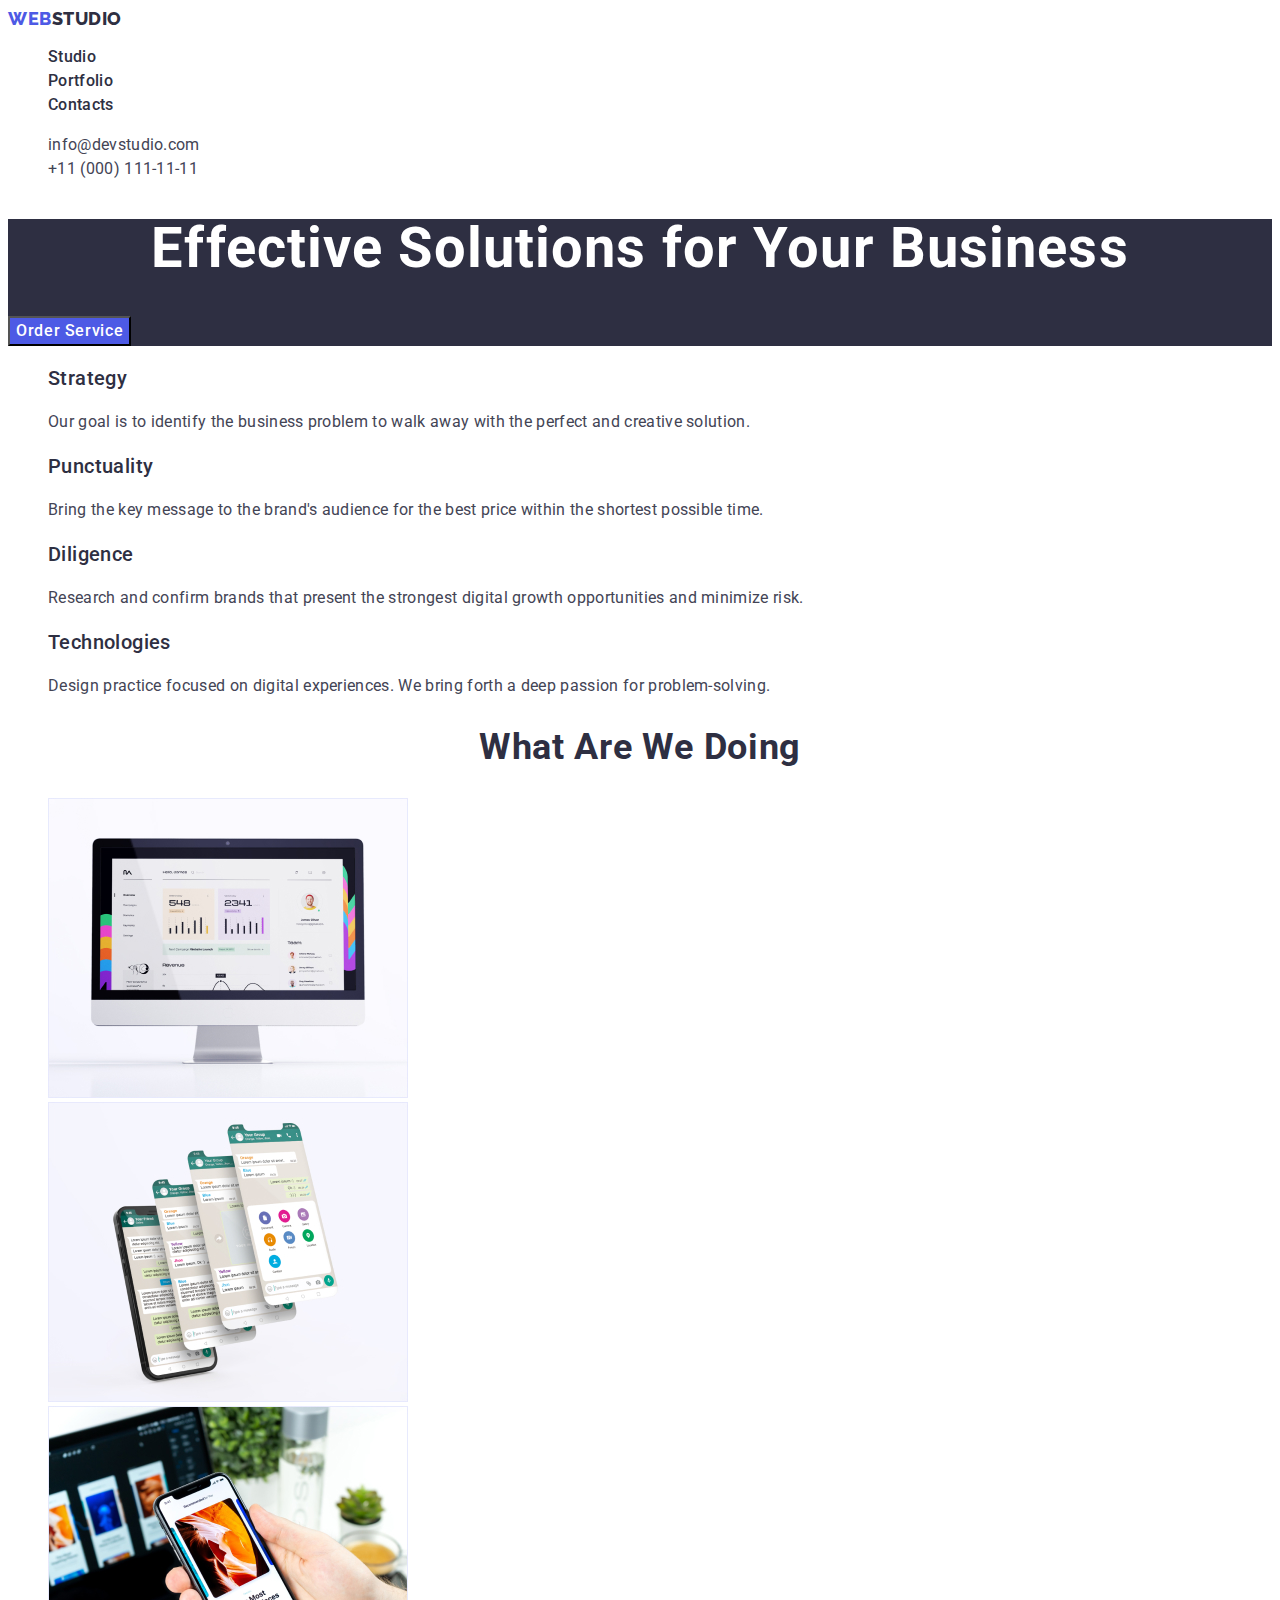
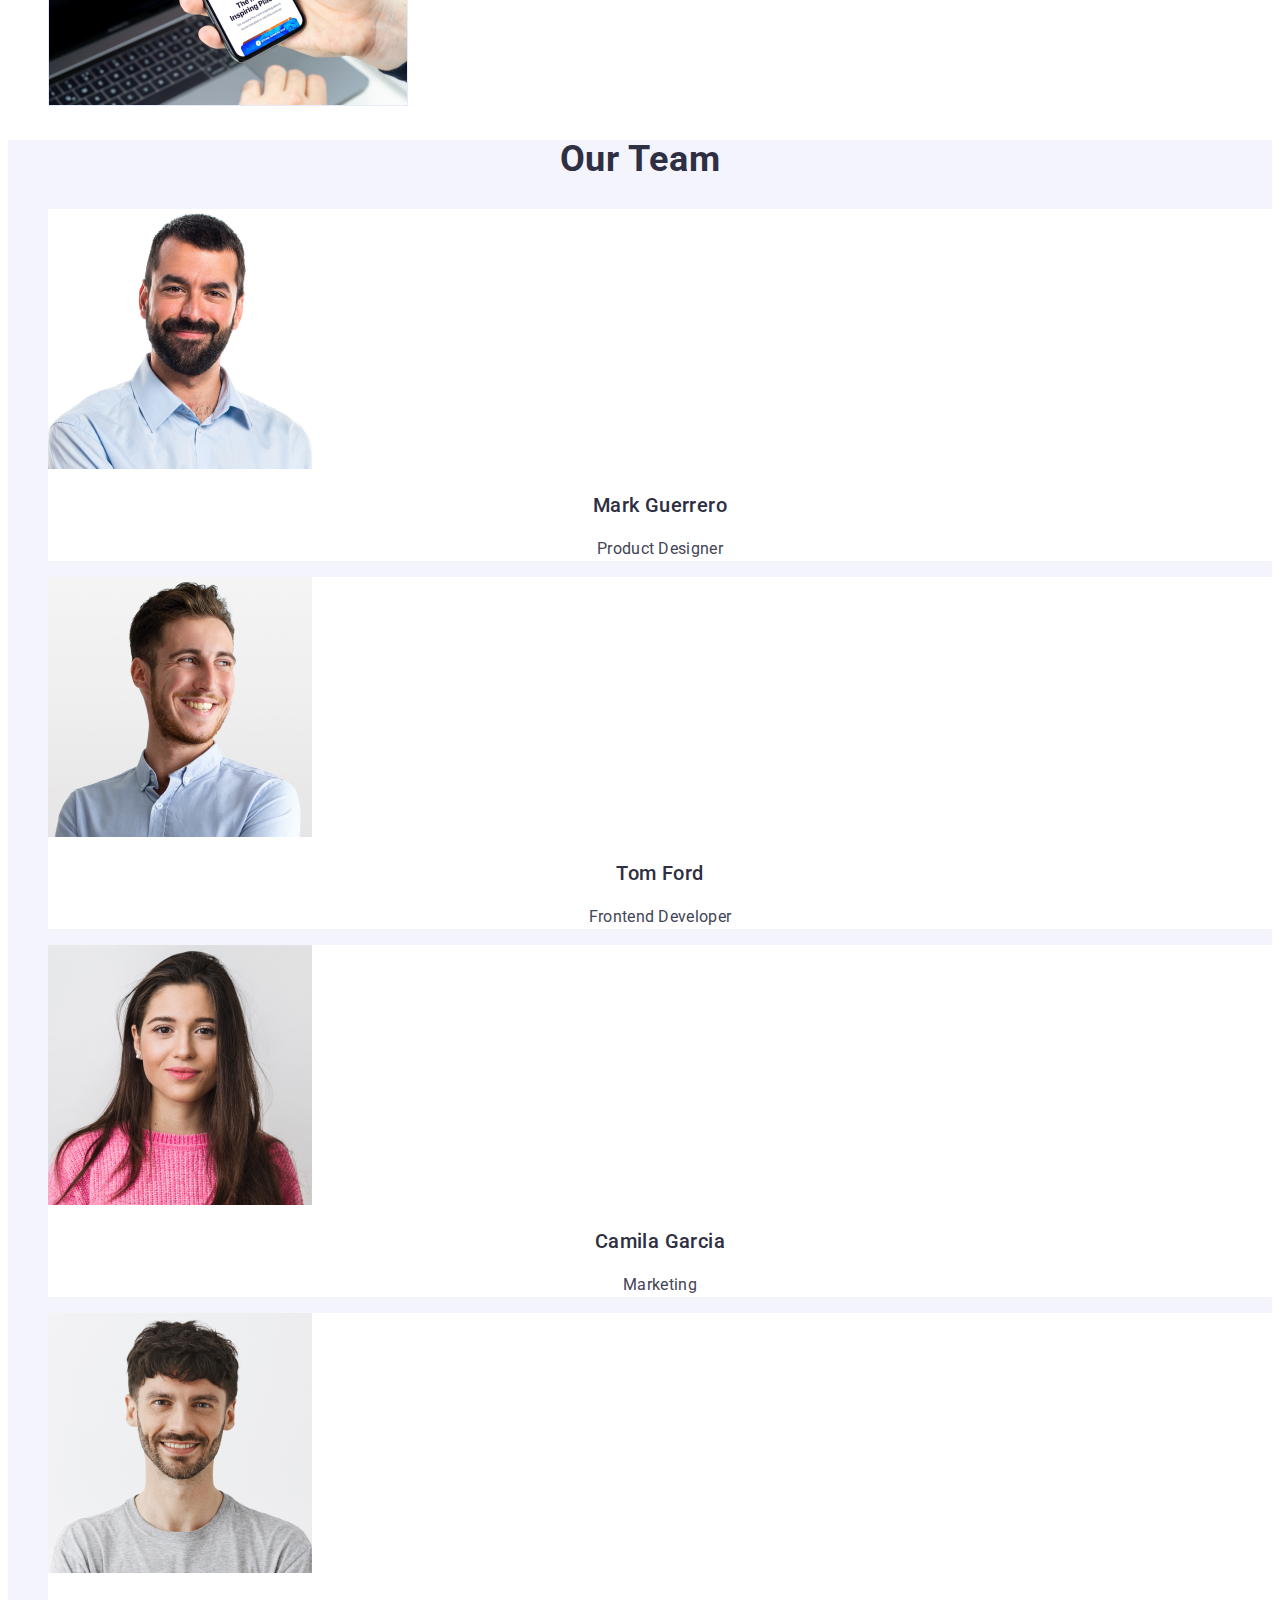
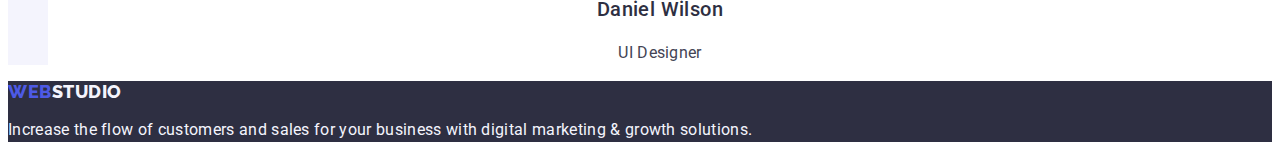
<file: index.html>
<!DOCTYPE html>
<html lang="en">

<head>
    <meta charset="UTF-8">
    <meta http-equiv="X-UA-Compatible" content="IE=edge">
    <meta name="viewport" content="width=device-width, initial-scale=1.0">
    <!--Fonts-stules-->
    <link rel="preconnect" href="https://fonts.googleapis.com">
    <link rel="preconnect" href="https://fonts.gstatic.com" crossorigin>
    <link
        href="https://fonts.googleapis.com/css2?family=Raleway:wght@800&family=Roboto:wght@400;500;700;900&display=swap"
        rel="stylesheet">
    <!--Custom-styles-->
    <link rel="stylesheet" href="./css/styles.css">
    <title>WebStudio</title>
</head>

<body>

    <!-- header -->
    <header class="header">
        <nav class="header-nav">
            <a class="header-loga link" href="./index.html">Web<span class="loga">Studio</span></a>
            <ul class="header-nav-list list">
                <li class="header-nav-item"> <a class="heqder-link text link" href="./index.html">Studio</a></li>
                <li class="header-nav-item"><a class="heqder-link text link" href="./portfolio.html">Portfolio</a></li>
                <li class="header-nav-item"><a class="heqder-link text link" href="">Contacts</a></li>
            </ul>
        </nav>
        <address class="header-address">
            <ul class="header-address-list list">
                <li class="header-address-contact"> <a class="header-contact-link small  link"
                        href="mailto:info@devstudio.com">info@devstudio.com</a></li>
                <li class="header-address-contact"> <a class="header-contact-link small  link"
                        href="tel:+110001111111">+11
                        (000)
                        111-11-11</a></li>
            </ul>
        </address>

    </header>

    <!-- main-->
    <main>
        <!-- hero image-->
        <section class="section-hero-image">
            <h1 class="hero-imege-title title">Effective Solutions for Your Business</h1>
            <button class="imege-button" type="button">Order Service</button>
        </section>
        <!-- section 1-->
        <section class="section-advantage">
            <h2 class="subject" hidden>Our advantage</h2>
            <ul class="advantage-list list">
                <li class="advantage-item">
                    <h3 class="advantage-title heading">Strategy</h3>
                    <p class="advantage-text small">Our goal is to identify the business
                        problem to walk away with the perfect and creative solution.</p>
                </li>
                <li class="advantage-item">
                    <h3 class="advantage-title heading">Punctuality</h3>
                    <p class="advantage-text small">Bring the key message to the brand's audience for the
                        best
                        price within the shortest possible
                        time.
                    </p>
                </li>
                <li class="advantage-item">
                    <h3 class="advantage-title heading">Diligence</h3>
                    <p class="advantage-text small">Research and confirm brands that present the strongest
                        digital
                        growth opportunities and minimize
                        risk.
                    </p>
                </li>
                <li class="advantage-item">
                    <h3 class="advantage-title heading">Technologies</h3>
                    <p class="advantage-text small">Design practice focused on digital experiences. We
                        bring
                        forth a deep passion for
                        problem-solving.
                    </p>
                </li>
            </ul>
        </section>

        <!-- section 2 product-->
        <section class="section-product">
            <h2 class="product-title subject">What are we doing</h2>
            <ul class="product-list list">
                <li class="product-item"><img class="product-item-img" src="./images/section2/Rectangle1.jpg"
                        alt="the computer on which the site is displayed." Width="360" Height="300">
                </li>
                <li class="product-item"><img class="product-item-img" src="./images/section2/Rectangle2.jpg"
                        alt="open application on the mobile phone." Width="360" Height="300">
                </li>
                <li class="product-item"><img class="product-item-img" src="./images/section2/Rectangle3.jpg"
                        alt="the program is open on the mobile phone and computer." Width="360" Height="300">
                </li>
            </ul>
        </section>
        <!-- section 3 team-->
        <section class="section-team">
            <h2 class="team-title subject">Our Team</h2>
            <ul class="team-list list">
                <li class="team-item"><img class="team-item-img" src="./images/section3/img1j.jpg"
                        alt="a man with dark hair and a beard." Width="264" Height="260">
                    <h3 class="team-item-title heading">Mark Guerrero</h3>
                    <p class="team-item-text small">Product Designer</p>
                </li>
                <li class="team-item"><img class="team-item-img" src="./images/section3/img2j.jpg"
                        alt="a man with blond hair and a sincere smile." Width="264" Height="260">
                    <h3 class="team-item-title heading">Tom Ford</h3>
                    <p class="team-item-text small">Frontend Developer</p>
                </li>
                <li class="team-item"><img class="team-item-img" src="./images/section3/img3j.jpg"
                        alt="woman with dark long hair." Width="264" Height="260">
                    <h3 class="team-item-title heading">Camila Garcia</h3>
                    <p class="team-item-text small">Marketing</p>
                </li>
                <li class="team-item"><img class="team-item-img" src="./images/section3/img4j.jpg"
                        alt="a man with dark hair in a t-shirt who is smiling." Width="264" Height="260">
                    <h3 class="team-item-title heading">Daniel Wilson</h3>
                    <p class="team-item-text small">UI Designer</p>
                </li>
            </ul>
        </section>
    </main>

    <!--footer-->
    <footer class="footer">
        <a class="footer-loga link" href="./index.html">Web<span class="loga-footer">Studio</span></a>
        <p class="footer-text ">Increase the flow of customers and sales for your business with digital marketing &
            growth solutions.</p>
    </footer>

</body>

</html>
</file>
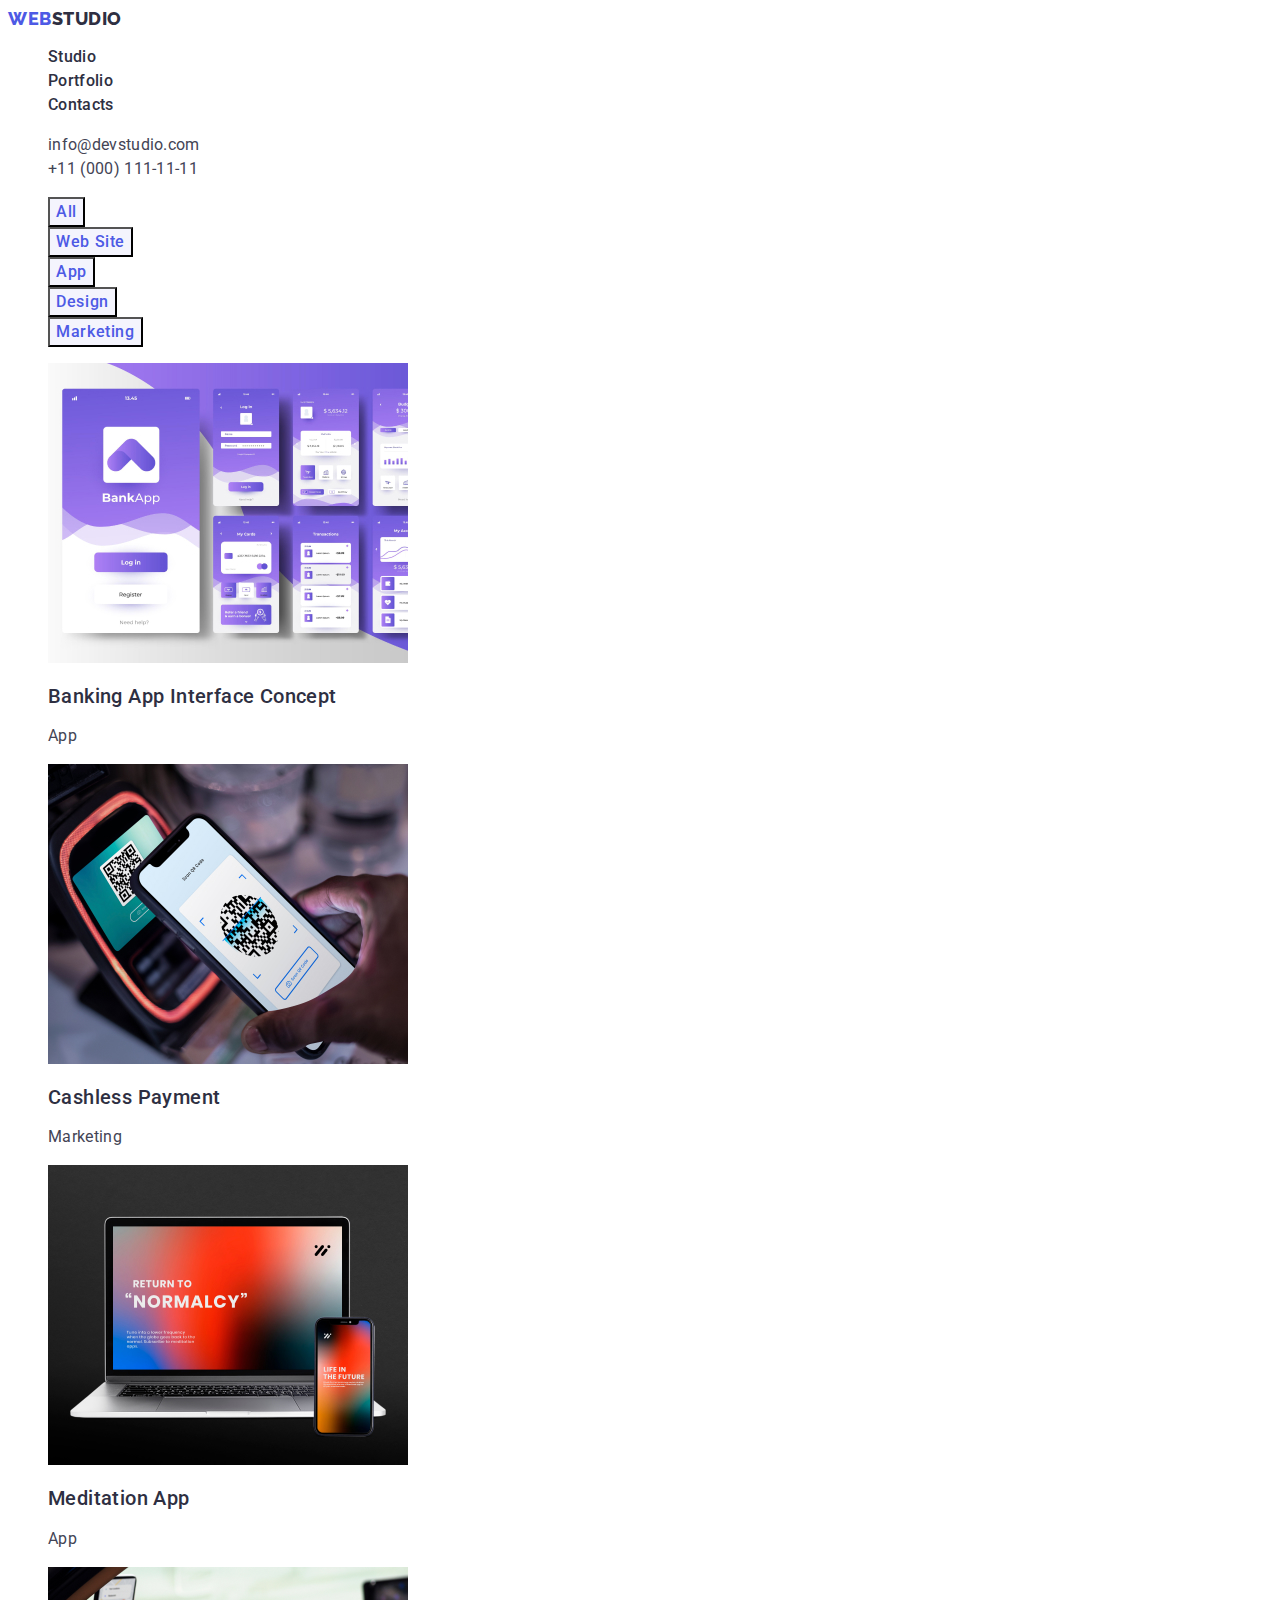
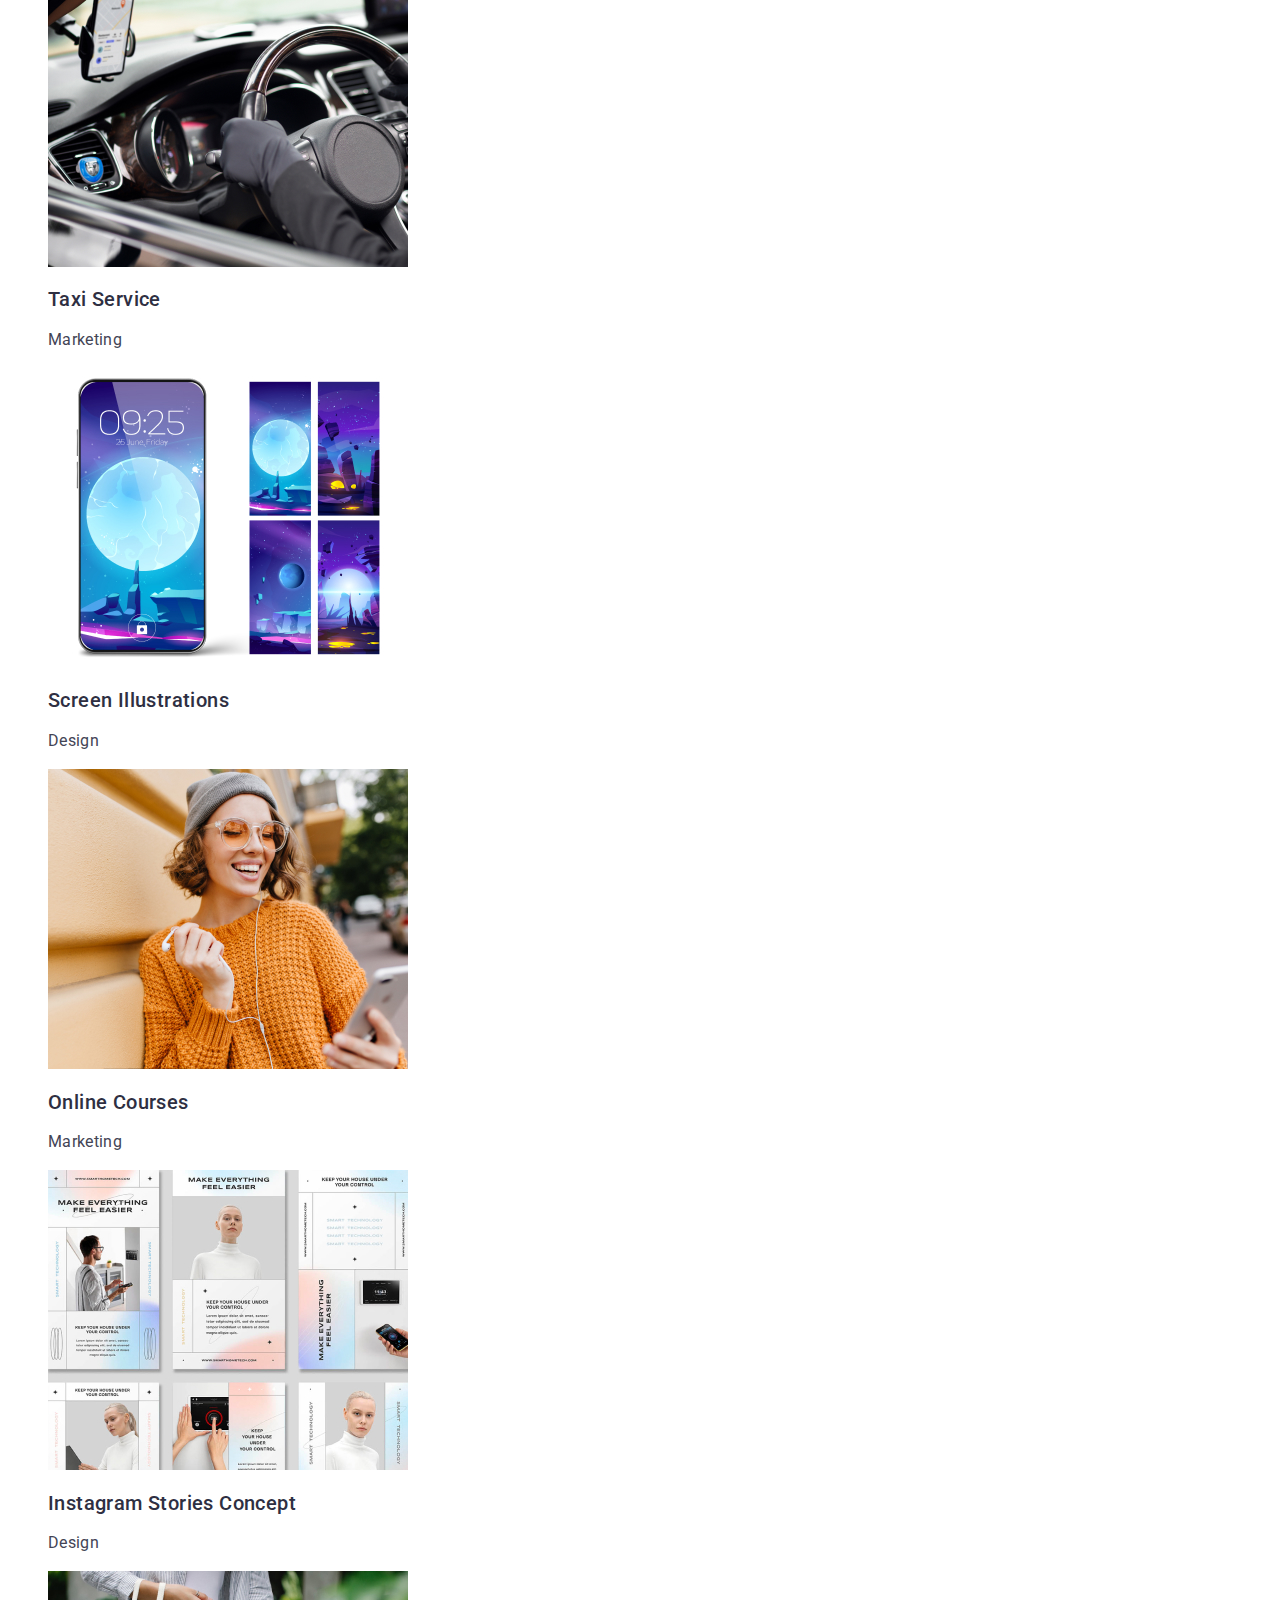
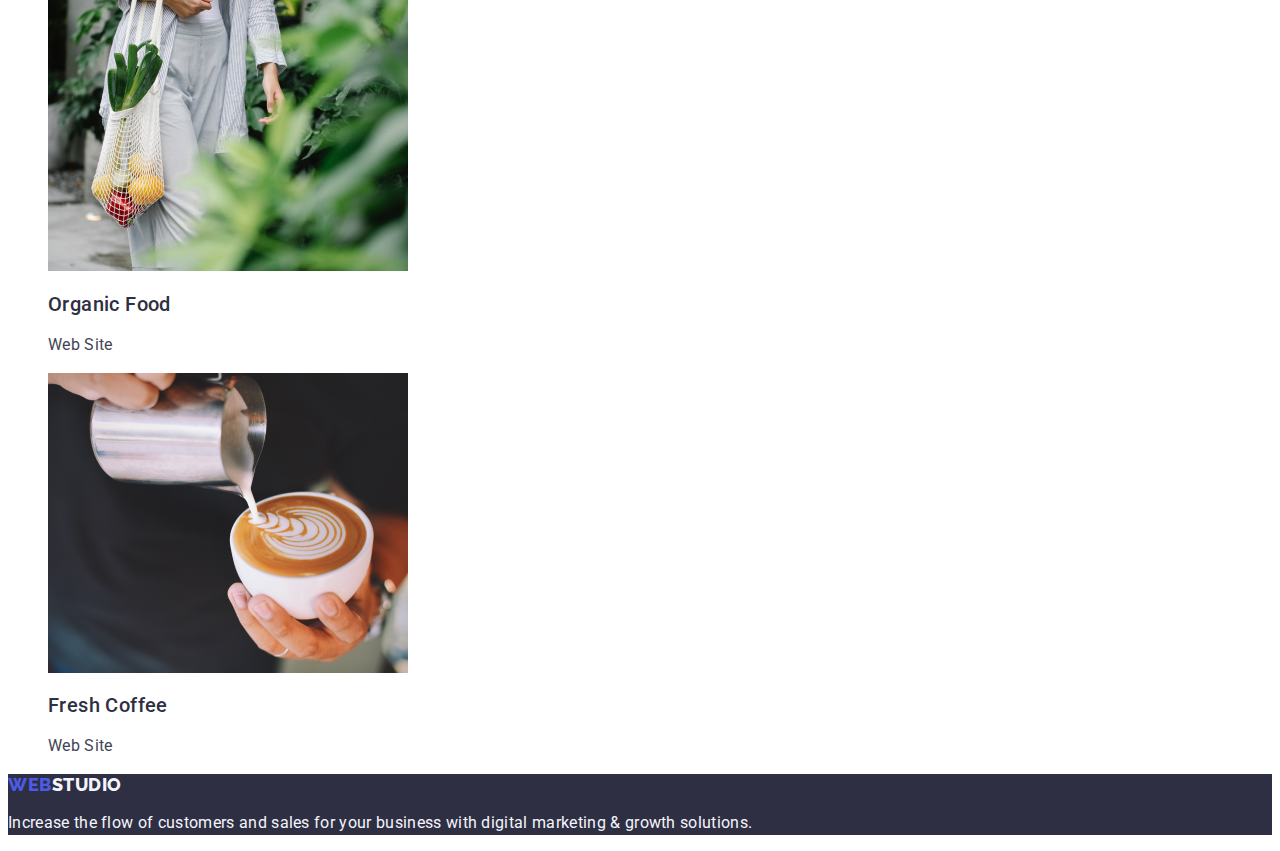
<file: portfolio.html>
<!DOCTYPE html>
<html lang="en">

<head>
    <!--Fonts-stules-->
    <link rel="preconnect" href="https://fonts.googleapis.com">
    <link rel="preconnect" href="https://fonts.gstatic.com" crossorigin>
    <link
        href="https://fonts.googleapis.com/css2?family=Raleway:wght@800&family=Roboto:wght@400;500;700;900&display=swap"
        rel="stylesheet">
    <!--Custom-styles-->
    <link rel="stylesheet" href="./css/styles.css">
    <title>portfolio</title>

</head>

<body>
    <!-- header -->
    <header class="header">
        <nav class="header-nav">
            <a class="header-loga link" href="./index.html">Web<span class="loga">Studio</span></a>
            <ul class="header-nav-list list">
                <li class="header-nav-item"> <a class="heqder-link text link" href="./index.html">Studio</a></li>
                <li class="header-nav-item"><a class="heqder-link text link" href="./portfolio.html">Portfolio</a></li>
                <li class="header-nav-item"><a class="heqder-link text link" href="">Contacts</a></li>
            </ul>
        </nav>
        <address class="header-address">
            <ul class="header-address-list list">
                <li class="header-address-contact"> <a class="header-contact-link small  link"
                        href="mailto:info@devstudio.com">info@devstudio.com</a></li>
                <li class="header-address-contact"> <a class="header-contact-link small  link"
                        href="tel:+110001111111">+11
                        (000)
                        111-11-11</a></li>
            </ul>
        </address>

    </header>


    <!-- main-->
    <main>
        <section>
            <!--button-filters-->
            <h1 hidden>filters</h1>
            <ul class="button-filters list">
                <li class="button-item"><button class="button" type="button">All</button></li>
                <li class="button-item"><button class="button" type="button">Web Site</button></li>
                <li class="button-item"><button class="button" type="button">App</button></li>
                <li class="button-item"><button class="button" type="button">Design</button></li>
                <li class="button-item"><button class="button" type="button">Marketing</button></li>
            </ul>
            <!--project-card-->
            <ul class="project-list list">
                <li class="project-item">
                    <a class="project-link link" href="./index.html">
                        <img src="./images/portfolio/row1/banking.jpg" alt="Banking App" Width="360" Height="300">
                        <h2 class="project-title heading"> Banking App Interface Concept</h2>
                        <p class="progekt-text small">App</p>
                    </a>
                </li>
                <li class="project-item">
                    <a class="project-link link" href="./index.html">
                        <img src="./images/portfolio/row1/cashless.jpg" alt="payment by phone" Width="360" Height="300">
                        <h2 class="project-title heading">Cashless Payment</h2>
                        <p class="progekt-text small">Marketing</p>
                    </a>

                </li>
                <li class="project-item">
                    <a class="project-link link" href="./index.html">
                        <img src="./images/portfolio/row1/maditation.jpg"
                            alt="the application is shown on the computer and mobile phone" Width="360" Height="300">
                        <h2 class="project-title heading">Meditation App</h2>
                        <p class="progekt-text small">App</p>
                    </a>

                </li>
                <li class="project-item">
                    <a class="project-link link" href="./index.html">
                        <img src="./images/portfolio/row2/taxi.jpg" alt="car steering wheel" Width="360" Height="300">
                        <h2 class="project-title heading">Taxi Service</h2>
                        <p class="progekt-text small">Marketing</p>
                    </a>

                </li>
                <li class="project-item">
                    <a class="project-link link" href="./index.html">
                        <img src="./images/portfolio/row2/screen.jpg" alt="rocks on the background of the echo"
                            Width="360" Height="300">
                        <h2 class="project-title heading">Screen Illustrations</h2>
                        <p class="progekt-text small">Design</p>
                    </a>

                </li>
                <li class="project-item">
                    <a class="project-link link" href="./index.html">
                        <img src="./images/portfolio/row2/online.jpg" alt="smiling girl holding a phone in her hand"
                            Width="360" Height="300">
                        <h2 class="project-title heading">Online Courses</h2>
                        <p class="progekt-text small">Marketing</p>
                    </a>

                </li>
                <li class="project-item">
                    <a class="project-link link" href="./index.html">
                        <img src="./images/portfolio/row3/instagram.jpg" alt="Instagram Stories" Width="360"
                            Height="300">
                        <h2 class="project-title heading">Instagram Stories Concept</h2>
                        <p class="progekt-text small">Design</p>
                    </a>

                </li>
                <li class="project-item">
                    <a class="project-link link" href="./index.html">
                        <img src="./images/portfolio/row3/organic.jpg" alt="a person carries fruits and vegetables"
                            Width="360" Height="300">
                        <h2 class="project-title heading">Organic Food</h2>
                        <p class="progekt-text small">Web Site</p>
                    </a>

                </li>
                <li class="project-item">
                    <a class="project-link link" href="./index.html">
                        <img src="./images/portfolio/row3/coffee.jpg" alt="a cup of coffee" Width="360" Height="300">
                        <h2 class="project-title heading">Fresh Coffee</h2>
                        <p class="progekt-text small">Web Site</p>
                    </a>
                </li>
            </ul>
        </section>

    </main>

    <!--footer-->
    <footer class="footer">
        <a class="footer-loga link" href="./index.html">Web<span class="loga-footer">Studio</span></a>
        <p class="footer-text ">Increase the flow of customers and sales for your business with digital marketing &
            growth solutions.</p>
    </footer>

</body>

</html>
</file>
<file: css/styles.css>
body {
  font-family: Roboto, sans-serif;
  color: #434455;
  background-color: var(--color-white);
}

/*!!!!!!!!!!!!!!!!!!!!!!!!!!!!!!!!!!!!--------base styly--------!!!!!!!!!!!!!!!!!!!!!!!!!!!!!!!!!!!!!!!!!!!*/
/*h1*/
.title {
  font-size: 56px;
  font-weight: 700;

  line-height: 1.07;
  letter-spacing: 0.02em;
  text-align: center;
}
/*h2*/
.subject {
  font-size: 36px;
  font-weight: 700;

  line-height: 1.11;
  letter-spacing: 0.02em;
  text-transform: capitalize;
  text-align: center;
  color: var(--color-navy-blue);
}

/*h3*/
.heading {
  font-size: 20px;
  font-weight: 500;
  line-height: 1.2;
  letter-spacing: 0.02em;

  color: var(--color-grey);
}
/*p*/
.small {
  font-size: 16px;
  font-weight: 400;
  line-height: 1.5;
  letter-spacing: 0.02em;
  color: var(--color-slate);
}
.text {
  font-size: 16px;
  font-weight: 500;
  line-height: 1.5;
  letter-spacing: 0.02em;
  color: var(--color-slate);
}

.list {
  list-style-type: none;
}
.link {
  text-decoration: none;
}

/*!!!!!!!!!!!!!!!!!!!!!!-----------------header styles-----------!!!!!!!!!!!!!!!!!!!!!!!!!!!!!!!!!!!!!!!!!*/
.header-nav {
}
.header-loga {
  font-family: Raleway, sans-serif;
  font-weight: 800;
  font-size: 18px;
  line-height: 1.17;
  color: var(--color-iris);
  letter-spacing: 0.03em;
  text-transform: uppercase;
}

.loga {
  color: var(--color-grey);
}
.header-nav-list {
}
.header-nav-list .heqder-link {
  color: var(--color-navy-blue);
}
.header-nav-list .heqder-link:hover,
.header-nav-list .heqder-link:focus,
.header-nav-list .heqder-link:active {
  color: var(--color-ocean);
}
.header-nav-item {
}

.header-address {
  font-style: normal;
}

.header-address-contact {
}

.header-contact-link:hover,
.header-contact-link:focus {
  color: var(--color-ocean);
}

/*!!!!!!!!!!!!!!!!!!!!!----------------------hero-imege------------------!!!!!!!!!!!!!!!!!!!!!!!!!!!!1*/

.section-hero-image {
  background: var(--color-navy-blue);
}
.hero-imege-title {
  color: var(--color-white);
}
.imege-button {
  font-family: "Roboto", sans-serif;
  font-weight: 500;
  font-size: 16px;
  line-height: 1.5;
  letter-spacing: 0.04em;
  cursor: pointer;
  color: var(--color-white);
  background-color: var(--color-iris);
}
.imege-button:hover,
.imege-button:focus {
  background-color: var(--color-ocean);
}
.imege-button:active {
  background-color: var(--color-ocean);
}

/*!!!!!!!!!!!!!!!!!!!!--------------------section advantage-------------------!!!!!!!!!!!!!!!!!!!!!!!!!!!!*/

.section-advantage {
}

.advantage-list {
}

.advantage-item {
}
.advantage-title {
}

.advantage-text {
}

/*!!!!!!!!!!!!!!!!!!!!!!!!!!!!!!!!!!-----------------section product----------------!!!!!!!!!!!!!!!!!!!!!!!!!*/
.section-product {
}
.product-title {
}
.product-list {
}
.product-item {
}
.product-item-img {
}
/*!!!!!!!!!!!!!!!!!!!!!!!!!!!!!!!!!-------------------section team--------------------!!!!!!!!!!!!!!!!!!!!!!!*/
.section-team {
  background-color: var(--color-cloud);
}
.team-title {
}
.team-list {
}
.team-item {
  background-color: var(--color-white);
}
.team-item-img {
}
.team-item-title {
  text-align: center;
}
.team-item-text {
  text-align: center;
}
/*!!!!!!!!!!!!!!!!!!!!!!!!!!!----------------------------footer------------------!!!!!!!!!!!!!!!!!!!!!!!*/
.footer {
  background: var(--color-navy-blue);
}

.footer-loga {
  font-family: Raleway, sans-serif;
  font-weight: 800;
  font-size: 18px;
  line-height: 1.17;
  color: var(--color-iris);
  letter-spacing: 0.03em;
  text-transform: uppercase;
}

.loga-footer {
  color: var(--color-cloud);
}
.footer-text {
  font-weight: 400;
  font-size: 16px;
  line-height: 1.5;
  letter-spacing: 0.02em;
  color: var(--color-cloud);
}

/*!!!!!!!!!!!!!!!!!!!!!----------------portfolio-------------------!!!!!!!!!!!!!!!!!!!!!!!!!!!!!!!!!!!!!!!!!!!!*/
/*!!!!!!!!!!-----button-filters-----!!!!!!*/
.button-filters {
}
.button-item {
}
.button {
  font-family: "Roboto", sans-serif;
  font-weight: 500;
  font-size: 16px;
  line-height: 1.5;
  letter-spacing: 0.04em;
  cursor: pointer;
  color: var(--color-iris);
  background: var(--color-cloud);
}
.button:hover,
.button:focus {
  color: var(--color-white);
  background-color: var(--color-ocean);
}
.button:active {
  color: var(--color-white);
  background: var(--color-ocean);
}
/*!!!!!!!!!!!!!!!!!!!!!!!!!---------------project-card-----------------!!!!!!!!!!!!!!!!!!!!!!!!!!!!!!!!!!!!!!*/

.project-list {
}

.project-item {
}
.project-link:link {
  text-decoration: none;
}
.project-title {
}
.progekt-text {
}

/*!!!!!!!!!!!!!!!!!!!!!!!!!!!!!!------------------CSS root---------!!!!!!!!!!!!!!!!!!!!!!!!!!!!!!!!!!!!!!!!!!*/
:root {
  --color-iris: #4d5ae5;
  --color-ocean: #404bbf;
  --color-navy-blue: #2e2f42;
  --color-green: #31d0aa;
  --color-slate: #434455;
  --color-light-slate: #8e8f99;
  --color-cornflower: #e7e9fc;
  --color-cloud: #f4f4fd;
  --color-navy-blue-modal: #2e2f42;
  --color-grey: #2e2f42;
  --color-white: #ffffff;
  --color-dairy: #fcfcfc;
}
</file>
